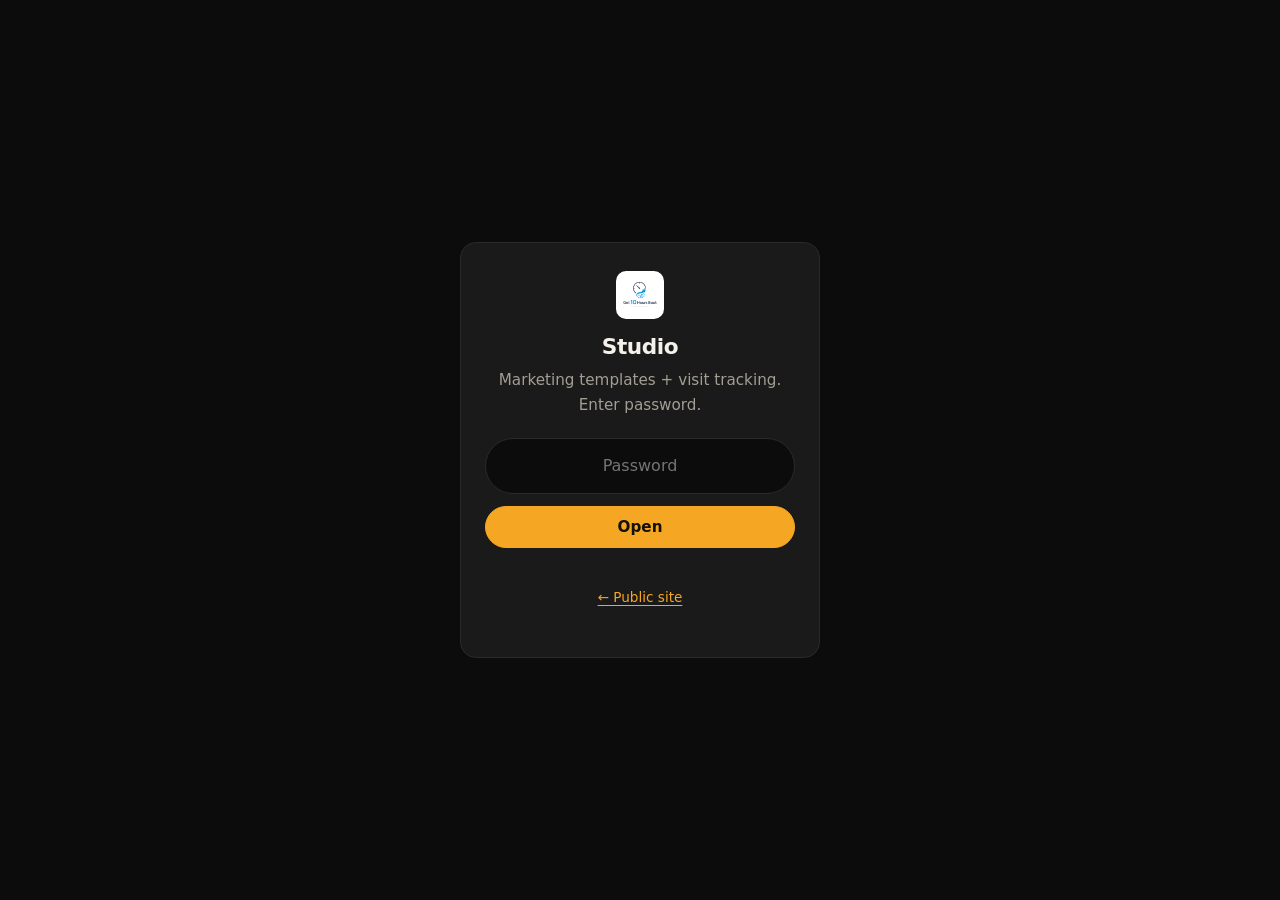
<file: stats.html>
<!DOCTYPE html>
<html lang="en">
<head>
  <meta charset="UTF-8" />
  <meta name="viewport" content="width=device-width, initial-scale=1" />
  <meta name="robots" content="noindex" />
  <title>Redirecting…</title>
  <meta http-equiv="refresh" content="0;url=studio.html" />
  <script>location.replace("studio.html");</script>
</head>
<body>
  <p><a href="studio.html">Open studio</a></p>
</body>
</html>
</file>
<file: styles.css>
:root {
  --bg: #0c0c0c;
  --bg-elevated: #141414;
  --bg-card: #1a1a1a;
  --bg-alt: #111111;
  --text: #f4f1ea;
  --text-muted: #a39e94;
  --text-dim: #6e6a63;
  --border: #2a2a2a;
  --orange: #f5a623;
  --orange-hover: #ffb83d;
  --orange-soft: rgba(245, 166, 35, 0.14);
  --green: #3d9a6a;
  --red-soft: #c45c4a;
  --radius: 12px;
  --radius-sm: 8px;
  --shadow: 0 20px 50px rgba(0, 0, 0, 0.45);
  --font: system-ui, -apple-system, BlinkMacSystemFont, "Segoe UI", Roboto, Helvetica, Arial, sans-serif;
  --max: 1120px;
  --narrow: 720px;
  --header-h: 64px;
}

*,
*::before,
*::after {
  box-sizing: border-box;
}

html {
  scroll-behavior: smooth;
}

body {
  margin: 0;
  font-family: var(--font);
  font-size: 1rem;
  line-height: 1.65;
  color: var(--text);
  background: var(--bg);
  -webkit-font-smoothing: antialiased;
}

img {
  max-width: 100%;
  display: block;
}

a {
  color: var(--orange);
  text-decoration-thickness: 1px;
  text-underline-offset: 3px;
}

a:hover {
  color: var(--orange-hover);
}

h1, h2, h3 {
  line-height: 1.15;
  font-weight: 600;
  letter-spacing: -0.02em;
}

h1 {
  font-size: clamp(1.85rem, 4.5vw, 2.75rem);
  font-weight: 700;
  margin: 0 0 1rem;
  letter-spacing: -0.02em;
}

h2 {
  font-size: clamp(1.35rem, 2.5vw, 1.75rem);
  margin: 0 0 0.75rem;
}

h3 {
  font-size: 1.125rem;
  margin: 0 0 0.35rem;
}

p {
  margin: 0 0 1rem;
}

ul, ol {
  margin: 0;
  padding: 0;
}

.skip-link {
  position: absolute;
  left: -9999px;
  top: 0;
  background: var(--orange);
  color: #111;
  padding: 0.5rem 1rem;
  z-index: 100;
}

.skip-link:focus {
  left: 1rem;
  top: 1rem;
}

.container {
  width: min(100% - 2rem, var(--max));
  margin-inline: auto;
}

.container.narrow {
  width: min(100% - 2rem, var(--narrow));
}

/* Header */
.site-header {
  position: sticky;
  top: 0;
  z-index: 50;
  background: rgba(12, 12, 12, 0.88);
  backdrop-filter: blur(12px);
  border-bottom: 1px solid var(--border);
}

.header-inner {
  display: flex;
  align-items: center;
  gap: 1.5rem;
  height: var(--header-h);
}

.brand {
  display: flex;
  align-items: center;
  gap: 0.65rem;
  color: var(--text);
  text-decoration: none;
  font-weight: 600;
  flex-shrink: 0;
}

.brand:hover {
  color: var(--text);
}

.brand-logo {
  width: 36px;
  height: 36px;
  border-radius: 8px;
  object-fit: cover;
}

.brand-name {
  font-size: 0.95rem;
}

.nav {
  display: none;
  gap: 1.25rem;
  margin-left: auto;
}

.nav a {
  color: var(--text-muted);
  text-decoration: none;
  font-size: 0.9rem;
  font-weight: 500;
}

.nav a:hover {
  color: var(--text);
}

.header-cta {
  display: none !important;
  margin-left: auto;
}

.menu-toggle {
  margin-left: auto;
  width: 40px;
  height: 40px;
  border: 1px solid var(--border);
  border-radius: var(--radius-sm);
  background: transparent;
  display: flex;
  flex-direction: column;
  justify-content: center;
  align-items: center;
  gap: 5px;
  cursor: pointer;
}

.menu-toggle span {
  display: block;
  width: 16px;
  height: 2px;
  background: var(--text);
}

.mobile-nav {
  display: flex;
  flex-direction: column;
  gap: 0.25rem;
  padding: 0.5rem 1rem 1.25rem;
  border-bottom: 1px solid var(--border);
  background: var(--bg);
}

.mobile-nav[hidden] {
  display: none;
}

.mobile-nav a {
  color: var(--text);
  text-decoration: none;
  padding: 0.75rem 0.5rem;
  font-weight: 500;
  border-radius: var(--radius-sm);
}

.mobile-nav a:hover {
  background: var(--bg-elevated);
}

.mobile-nav .btn {
  margin-top: 0.5rem;
  text-align: center;
}

@media (min-width: 880px) {
  .nav {
    display: flex;
  }

  .header-cta {
    display: inline-flex !important;
    margin-left: 0;
  }

  .menu-toggle,
  .mobile-nav {
    display: none !important;
  }

  .brand-name {
    display: inline;
  }
}

/* Buttons */
.btn {
  display: inline-flex;
  align-items: center;
  justify-content: center;
  gap: 0.4rem;
  font-family: inherit;
  font-weight: 600;
  font-size: 0.95rem;
  line-height: 1.2;
  border-radius: 999px;
  border: 1px solid transparent;
  padding: 0.7rem 1.25rem;
  text-decoration: none;
  cursor: pointer;
  transition: background 0.15s, color 0.15s, border-color 0.15s, transform 0.15s;
}

.btn:active {
  transform: translateY(1px);
}

.btn-sm {
  padding: 0.5rem 0.95rem;
  font-size: 0.85rem;
}

.btn-lg {
  padding: 0.9rem 1.5rem;
  font-size: 1rem;
}

.btn-block {
  width: 100%;
}

.btn-primary {
  background: var(--orange);
  color: #14110a;
  border-color: var(--orange);
}

.btn-primary:hover {
  background: var(--orange-hover);
  color: #14110a;
  border-color: var(--orange-hover);
}

.btn-ghost {
  background: transparent;
  color: var(--text);
  border-color: var(--border);
}

.btn-ghost:hover {
  border-color: var(--text-muted);
  color: var(--text);
  background: var(--bg-elevated);
}

/* Hero */
.hero {
  padding: 3rem 0 3.5rem;
  background:
    radial-gradient(ellipse 80% 50% at 70% -10%, rgba(245, 166, 35, 0.12), transparent 55%),
    var(--bg);
}

.hero-grid {
  display: grid;
  gap: 2.5rem;
}

@media (min-width: 960px) {
  .hero-grid {
    grid-template-columns: 1.35fr 0.9fr;
    align-items: start;
    gap: 3rem;
  }
}

.eyebrow {
  color: var(--orange);
  font-size: 0.85rem;
  font-weight: 600;
  letter-spacing: 0.02em;
  text-transform: uppercase;
  margin-bottom: 1rem;
}

.lede {
  font-size: 1.125rem;
  color: var(--text-muted);
  max-width: 38rem;
  margin-bottom: 1.75rem;
}

.hero-actions {
  display: flex;
  flex-wrap: wrap;
  gap: 0.75rem;
  margin-bottom: 1.5rem;
}

.center-actions {
  justify-content: center;
}

.hero-meta {
  list-style: none;
  display: flex;
  flex-wrap: wrap;
  gap: 0.5rem 1.25rem;
  color: var(--text-dim);
  font-size: 0.9rem;
}

.hero-meta strong {
  color: var(--text);
  font-weight: 600;
}

.hero-card {
  background: var(--bg-card);
  border: 1px solid var(--border);
  border-radius: 16px;
  padding: 1.5rem;
  box-shadow: var(--shadow);
}

.hero-card-logo {
  width: 56px;
  height: 56px;
  border-radius: 10px;
  margin-bottom: 1rem;
}

.hero-card-title {
  font-size: 1rem;
  margin-bottom: 1rem;
  color: var(--text-muted);
  font-weight: 500;
  letter-spacing: 0;
}

.snapshot {
  display: grid;
  gap: 1rem;
  margin: 0 0 1.25rem;
}

.snapshot div {
  display: grid;
  gap: 0.15rem;
}

.snapshot dt {
  font-size: 0.75rem;
  text-transform: uppercase;
  letter-spacing: 0.06em;
  color: var(--text-dim);
  font-weight: 600;
}

.snapshot dd {
  margin: 0;
  font-size: 0.95rem;
  color: var(--text);
}

.price-note {
  margin: 0;
  padding: 0.85rem 1rem;
  background: var(--orange-soft);
  border-radius: var(--radius-sm);
  color: var(--orange);
  font-size: 0.9rem;
  font-weight: 500;
}

.price-note.late {
  background: rgba(196, 92, 74, 0.12);
  color: #e8a090;
}

/* Strip */
.strip {
  border-block: 1px solid var(--border);
  background: var(--bg-elevated);
  padding: 1.25rem 0;
}

.strip-inner {
  display: flex;
  flex-direction: column;
  gap: 1rem;
}

.strip-label {
  font-size: 0.75rem;
  text-transform: uppercase;
  letter-spacing: 0.08em;
  color: var(--text-dim);
  font-weight: 600;
}

.strip-items {
  display: grid;
  gap: 0.75rem;
}

.strip-item {
  display: flex;
  flex-direction: column;
  gap: 0.15rem;
  font-size: 0.95rem;
  color: var(--text-muted);
}

.strip-item strong {
  color: var(--text);
  font-size: 0.85rem;
}

.strip-link {
  font-weight: 600;
  text-decoration: none;
  font-size: 0.95rem;
}

.strip-link:hover {
  text-decoration: underline;
}

@media (min-width: 768px) {
  .strip-inner {
    flex-direction: row;
    align-items: center;
    gap: 2rem;
  }

  .strip-items {
    grid-template-columns: 1fr 1fr;
    flex: 1;
  }

  .strip-link {
    margin-left: auto;
    white-space: nowrap;
  }
}

/* Sections */
.section {
  padding: 4rem 0;
}

.section-alt {
  background: var(--bg-alt);
  border-block: 1px solid var(--border);
}

.section-head {
  margin-bottom: 2rem;
  max-width: 36rem;
}

.section-head.center {
  text-align: center;
  margin-inline: auto;
}

.section-head p,
.section-lede {
  color: var(--text-muted);
  font-size: 1.0625rem;
}

.section-lede {
  margin: 0;
}

/* Class video player */
.player {
  max-width: 420px;
  margin: 0 auto;
}

.player-stage {
  position: relative;
}

.player-frame {
  position: relative;
  aspect-ratio: 9 / 16;
  max-height: min(72vh, 680px);
  margin-inline: auto;
  background: #000;
  border: 1px solid var(--border);
  border-radius: 16px;
  overflow: hidden;
  box-shadow: var(--shadow);
}

.player-frame iframe,
.player-poster {
  position: absolute;
  inset: 0;
  width: 100%;
  height: 100%;
  border: 0;
}

.player-poster {
  padding: 0;
  background: #000;
  cursor: pointer;
  display: block;
}

.player-poster img {
  width: 100%;
  height: 100%;
  object-fit: cover;
  display: block;
}

.player-play {
  position: absolute;
  inset: 50% auto auto 50%;
  transform: translate(-50%, -50%);
  width: 4.25rem;
  height: 4.25rem;
  border-radius: 50%;
  background: var(--orange);
  color: #14110a;
  display: grid;
  place-items: center;
  box-shadow: 0 12px 32px rgba(0, 0, 0, 0.5);
  transition: transform 0.15s ease-out, background 0.15s;
}

.player-poster:hover .player-play,
.player-poster:focus-visible .player-play {
  background: var(--orange-hover);
  transform: translate(-50%, -50%) scale(1.05);
}

.player-poster:active .player-play {
  transform: translate(-50%, -50%) scale(0.97);
}

.player-nav {
  position: absolute;
  top: 50%;
  transform: translateY(-50%);
  z-index: 2;
  width: 2.5rem;
  height: 2.5rem;
  border-radius: 50%;
  border: 1px solid var(--border);
  background: rgba(20, 20, 20, 0.88);
  color: var(--text);
  display: grid;
  place-items: center;
  cursor: pointer;
  backdrop-filter: blur(8px);
  transition: background 0.15s, border-color 0.15s, transform 0.15s;
}

.player-nav:hover,
.player-nav:focus-visible {
  border-color: var(--orange);
  color: var(--orange);
}

.player-nav:active {
  transform: translateY(-50%) scale(0.97);
}

.player-prev { left: -0.35rem; }
.player-next { right: -0.35rem; }

@media (min-width: 520px) {
  .player-prev { left: -3rem; }
  .player-next { right: -3rem; }
}

.player-meta {
  text-align: center;
  margin-top: 1.25rem;
}

.player-count {
  margin: 0 0 0.35rem;
  font-size: 0.8rem;
  font-weight: 700;
  letter-spacing: 0.06em;
  text-transform: uppercase;
  color: var(--orange);
}

.player-meta h3 {
  margin: 0 0 0.5rem;
  font-size: 1.2rem;
}

.player-yt {
  font-size: 0.9rem;
  font-weight: 600;
  text-decoration: none;
}

.player-yt:hover {
  text-decoration: underline;
}

.player-playlist {
  display: grid;
  grid-template-columns: 1fr 1fr;
  gap: 0.65rem;
  margin-top: 1.5rem;
}

@media (min-width: 640px) {
  .player-playlist {
    grid-template-columns: repeat(4, 1fr);
  }
}

.playlist-item {
  display: flex;
  flex-direction: column;
  gap: 0.45rem;
  padding: 0.4rem;
  border: 1px solid var(--border);
  border-radius: var(--radius-sm);
  background: var(--bg-card);
  color: var(--text-muted);
  text-align: left;
  cursor: pointer;
  font-family: inherit;
  font-size: 0.75rem;
  font-weight: 600;
  line-height: 1.3;
  transition: border-color 0.15s, color 0.15s, transform 0.15s;
}

.playlist-item img {
  width: 100%;
  aspect-ratio: 16 / 9;
  object-fit: cover;
  border-radius: 4px;
  background: #000;
}

.playlist-item:hover,
.playlist-item:focus-visible {
  border-color: var(--text-dim);
  color: var(--text);
}

.playlist-item:active {
  transform: scale(0.98);
}

.playlist-item.is-active {
  border-color: var(--orange);
  color: var(--text);
  box-shadow: 0 0 0 1px rgba(245, 166, 35, 0.35);
}

/* Track badge */
.track-badge {
  position: fixed;
  top: calc(var(--header-h) + 0.5rem);
  right: 1rem;
  z-index: 45;
  margin: 0;
  padding: 0.35rem 0.75rem;
  background: var(--orange-soft);
  color: var(--orange);
  border-radius: 999px;
  font-size: 0.75rem;
  font-weight: 700;
}

/* Share / story templates */
.share-grid {
  display: grid;
  gap: 1.25rem;
  grid-template-columns: 1fr;
}

@media (min-width: 720px) {
  .share-grid {
    grid-template-columns: repeat(3, 1fr);
  }
}

.share-card {
  background: var(--bg-card);
  border: 1px solid var(--border);
  border-radius: var(--radius);
  padding: 1rem;
  display: flex;
  flex-direction: column;
  gap: 0.65rem;
}

.share-card img {
  width: 100%;
  aspect-ratio: 9 / 16;
  object-fit: cover;
  border-radius: var(--radius-sm);
  background: #000;
}

.share-card h3 {
  margin: 0.25rem 0 0;
}

.share-card p {
  margin: 0;
  color: var(--text-muted);
  font-size: 0.9rem;
}

.share-card .btn {
  width: 100%;
}

.share-url {
  display: block;
  font-size: 0.75rem;
  color: var(--text-dim);
  word-break: break-all;
}

.share-foot {
  margin-top: 1.5rem;
  color: var(--text-muted);
  font-size: 0.95rem;
}

/* Sunday teaser join */
.teaser-join {
  background: var(--bg-card);
  border: 1px solid var(--border);
  border-radius: 16px;
  padding: 2rem 1.5rem;
  box-shadow: var(--shadow);
}

.teaser-join .section-lede {
  margin-bottom: 1.5rem;
}

.teaser-note {
  margin: 1rem 0 0;
  font-size: 0.9rem;
  color: var(--text-dim);
}

/* Instructor */
.instructor-grid {
  display: grid;
  gap: 2rem;
  align-items: start;
}

@media (min-width: 880px) {
  .instructor-grid {
    grid-template-columns: 1.4fr 0.7fr;
    gap: 3rem;
  }
}

.instructor-copy p {
  color: var(--text-muted);
}

.instructor-copy strong {
  color: var(--text);
}

.instructor-points {
  list-style: none;
  display: grid;
  gap: 0.65rem;
  margin: 1.25rem 0 1.5rem;
}

.instructor-points li {
  position: relative;
  padding-left: 1.35rem;
  color: var(--text-muted);
  font-size: 0.95rem;
}

.instructor-points li::before {
  content: "";
  position: absolute;
  left: 0;
  top: 0.45rem;
  width: 0.55rem;
  height: 0.55rem;
  border-radius: 50%;
  background: var(--orange);
}

.instructor-card {
  background: var(--bg-card);
  border: 1px solid var(--border);
  border-radius: 16px;
  padding: 1.75rem 1.5rem;
  text-align: center;
  box-shadow: var(--shadow);
}

.instructor-avatar {
  width: 80px;
  height: 80px;
  border-radius: 16px;
  margin: 0 auto 1rem;
  object-fit: cover;
}

.instructor-card h3 {
  font-size: 1.35rem;
  margin-bottom: 0.25rem;
}

.instructor-card > p {
  margin: 0;
  color: var(--text-muted);
  font-size: 0.95rem;
}

.instructor-tag {
  display: inline-block;
  margin-top: 1rem !important;
  padding: 0.35rem 0.75rem;
  background: var(--orange-soft);
  color: var(--orange);
  border-radius: 999px;
  font-size: 0.8rem;
  font-weight: 700;
}

/* Cover grid */
.cover-grid {
  list-style: none;
  display: grid;
  gap: 1rem;
  grid-template-columns: 1fr;
}

@media (min-width: 640px) {
  .cover-grid {
    grid-template-columns: 1fr 1fr;
  }

  .cover-grid .span-2 {
    grid-column: span 2;
  }
}

.cover-grid li {
  background: var(--bg-card);
  border: 1px solid var(--border);
  border-radius: var(--radius);
  padding: 1.25rem 1.35rem;
}

.cover-grid p {
  margin: 0;
  color: var(--text-muted);
  font-size: 0.95rem;
}

/* Steps */
.steps {
  list-style: none;
  display: grid;
  gap: 1rem;
}

@media (min-width: 720px) {
  .steps {
    grid-template-columns: 1fr 1fr;
  }
}

.steps li {
  display: flex;
  gap: 1rem;
  padding: 1.25rem;
  border: 1px solid var(--border);
  border-radius: var(--radius);
  background: var(--bg-elevated);
}

.step-num {
  font-size: 0.85rem;
  font-weight: 700;
  color: var(--orange);
  flex-shrink: 0;
  padding-top: 0.15rem;
}

.steps h3 {
  margin-bottom: 0.25rem;
}

.steps p {
  margin: 0;
  color: var(--text-muted);
  font-size: 0.95rem;
}

/* Fit cards */
.two-col {
  display: grid;
  gap: 1rem;
}

@media (min-width: 768px) {
  .two-col {
    grid-template-columns: 1fr 1fr;
    gap: 1.25rem;
  }
}

.fit-card {
  border-radius: var(--radius);
  padding: 1.5rem 1.5rem 1.25rem;
  border: 1px solid var(--border);
  background: var(--bg-card);
}

.fit-card h2 {
  font-size: 1.35rem;
  margin-bottom: 1rem;
}

.fit-card ul {
  list-style: none;
  display: grid;
  gap: 0.75rem;
}

.fit-card li {
  position: relative;
  padding-left: 1.5rem;
  color: var(--text-muted);
  font-size: 0.98rem;
}

.fit-card li::before {
  content: "";
  position: absolute;
  left: 0;
  top: 0.45rem;
  width: 0.65rem;
  height: 0.65rem;
  border-radius: 50%;
}

.fit-yes li::before {
  background: var(--green);
}

.fit-no li::before {
  background: var(--red-soft);
}

.fit-yes {
  border-color: rgba(61, 154, 106, 0.35);
}

.fit-no {
  border-color: rgba(196, 92, 74, 0.35);
}

/* Pricing */
.price-card {
  background: var(--bg-card);
  border: 1px solid var(--border);
  border-radius: 16px;
  padding: 2rem 1.5rem;
  text-align: center;
  box-shadow: var(--shadow);
}

.price-badge {
  display: inline-block;
  margin: 0 0 0.75rem;
  padding: 0.3rem 0.75rem;
  background: var(--orange-soft);
  color: var(--orange);
  border-radius: 999px;
  font-size: 0.8rem;
  font-weight: 700;
  letter-spacing: 0.04em;
  text-transform: uppercase;
}

.price-amount {
  font-size: clamp(2.5rem, 7vw, 3.25rem);
  font-weight: 700;
  margin: 0 0 0.35rem;
  line-height: 1;
  letter-spacing: -0.02em;
}

.price-detail {
  color: var(--text-muted);
  margin-bottom: 1.5rem;
}

.price-list {
  list-style: none;
  text-align: left;
  display: grid;
  gap: 0.65rem;
  margin: 0 0 1.75rem;
  padding: 1.25rem 0;
  border-block: 1px solid var(--border);
}

.price-list li {
  position: relative;
  padding-left: 1.5rem;
  color: var(--text-muted);
  font-size: 0.95rem;
}

.price-list li::before {
  content: "✓";
  position: absolute;
  left: 0;
  color: var(--orange);
  font-weight: 700;
}

.price-foot {
  margin: 1rem 0 0;
  font-size: 0.85rem;
  color: var(--text-dim);
}

/* After pay */
.after-pay {
  list-style: none;
  counter-reset: after;
  display: grid;
  gap: 1rem;
}

.after-pay li {
  counter-increment: after;
  display: flex;
  gap: 1rem;
  align-items: flex-start;
  padding: 1rem 1.15rem;
  background: var(--bg-card);
  border: 1px solid var(--border);
  border-radius: var(--radius);
  color: var(--text-muted);
}

.after-pay li::before {
  content: counter(after);
  flex-shrink: 0;
  width: 1.75rem;
  height: 1.75rem;
  display: grid;
  place-items: center;
  background: var(--orange-soft);
  color: var(--orange);
  border-radius: 50%;
  font-size: 0.85rem;
  font-weight: 700;
}

/* FAQ */
.faq-list {
  display: grid;
  gap: 0.65rem;
  margin-top: 1.5rem;
}

.faq-list details {
  border: 1px solid var(--border);
  border-radius: var(--radius);
  background: var(--bg-elevated);
  padding: 0 1.15rem;
}

.faq-list summary {
  cursor: pointer;
  font-weight: 600;
  padding: 1rem 0;
  list-style: none;
  display: flex;
  justify-content: space-between;
  align-items: center;
  gap: 1rem;
}

.faq-list summary::-webkit-details-marker {
  display: none;
}

.faq-list summary::after {
  content: "+";
  color: var(--orange);
  font-size: 1.25rem;
  font-weight: 400;
}

.faq-list details[open] summary::after {
  content: "–";
}

.faq-list details p {
  margin: 0 0 1.1rem;
  color: var(--text-muted);
  padding-right: 1.5rem;
}

/* Final CTA */
.cta-final {
  text-align: center;
  background:
    radial-gradient(ellipse 60% 80% at 50% 100%, rgba(245, 166, 35, 0.1), transparent 60%),
    var(--bg);
}

.cta-logo {
  margin: 0 auto 1rem;
  border-radius: 10px;
}

.cta-final p {
  color: var(--text-muted);
  margin-bottom: 1.5rem;
}

.center {
  text-align: center;
}

/* Footer */
.site-footer {
  border-top: 1px solid var(--border);
  padding: 2.5rem 0 6rem;
  background: var(--bg-alt);
}

.footer-inner {
  display: grid;
  gap: 1.5rem;
}

.footer-brand {
  display: flex;
  align-items: center;
  gap: 0.65rem;
  font-weight: 600;
}

.footer-brand img {
  width: 32px;
  height: 32px;
  border-radius: 6px;
}

.footer-contact p {
  margin: 0 0 0.35rem;
  font-size: 0.75rem;
  text-transform: uppercase;
  letter-spacing: 0.06em;
  color: var(--text-dim);
  font-weight: 600;
}

.footer-contact {
  display: flex;
  flex-direction: column;
  gap: 0.25rem;
}

.footer-contact a {
  color: var(--text-muted);
  text-decoration: none;
}

.footer-contact a:hover {
  color: var(--orange);
}

.footer-note {
  margin: 0;
  font-size: 0.85rem;
  color: var(--text-dim);
}

@media (min-width: 720px) {
  .footer-inner {
    grid-template-columns: 1fr 1fr;
    align-items: start;
  }

  .footer-note {
    grid-column: 1 / -1;
  }
}

/* Sticky bar */
.sticky-bar {
  position: fixed;
  bottom: 0;
  left: 0;
  right: 0;
  z-index: 40;
  background: rgba(20, 20, 20, 0.95);
  backdrop-filter: blur(12px);
  border-top: 1px solid var(--border);
  padding: 0.75rem 0;
}

.sticky-bar[hidden] {
  display: none;
}

.sticky-inner {
  display: flex;
  align-items: center;
  justify-content: space-between;
  gap: 1rem;
}

.sticky-inner p {
  margin: 0;
  font-size: 0.85rem;
  color: var(--text-muted);
}

.sticky-inner strong {
  color: var(--text);
}

@media (max-width: 480px) {
  .sticky-inner p {
    font-size: 0.8rem;
  }
}

@media (prefers-reduced-motion: reduce) {
  html {
    scroll-behavior: auto;
  }

  .btn {
    transition: none;
  }
}
</file>
